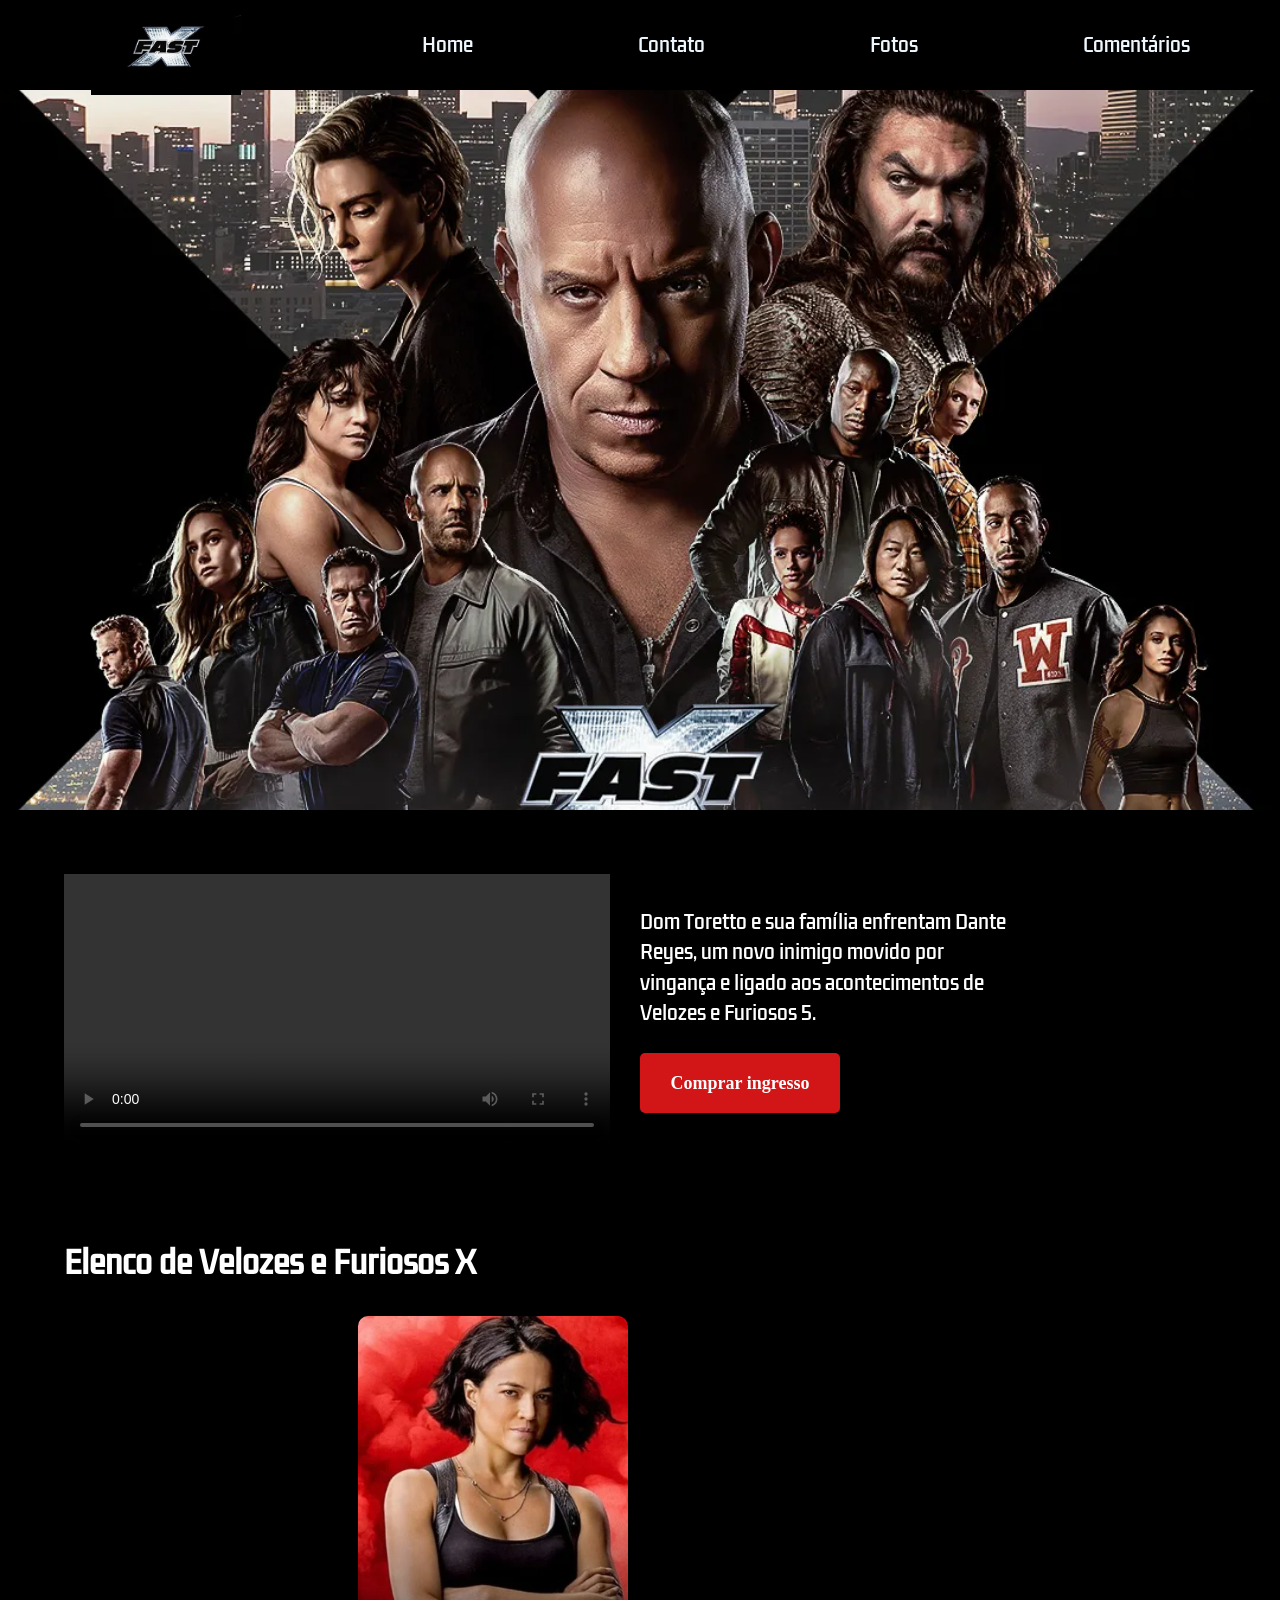
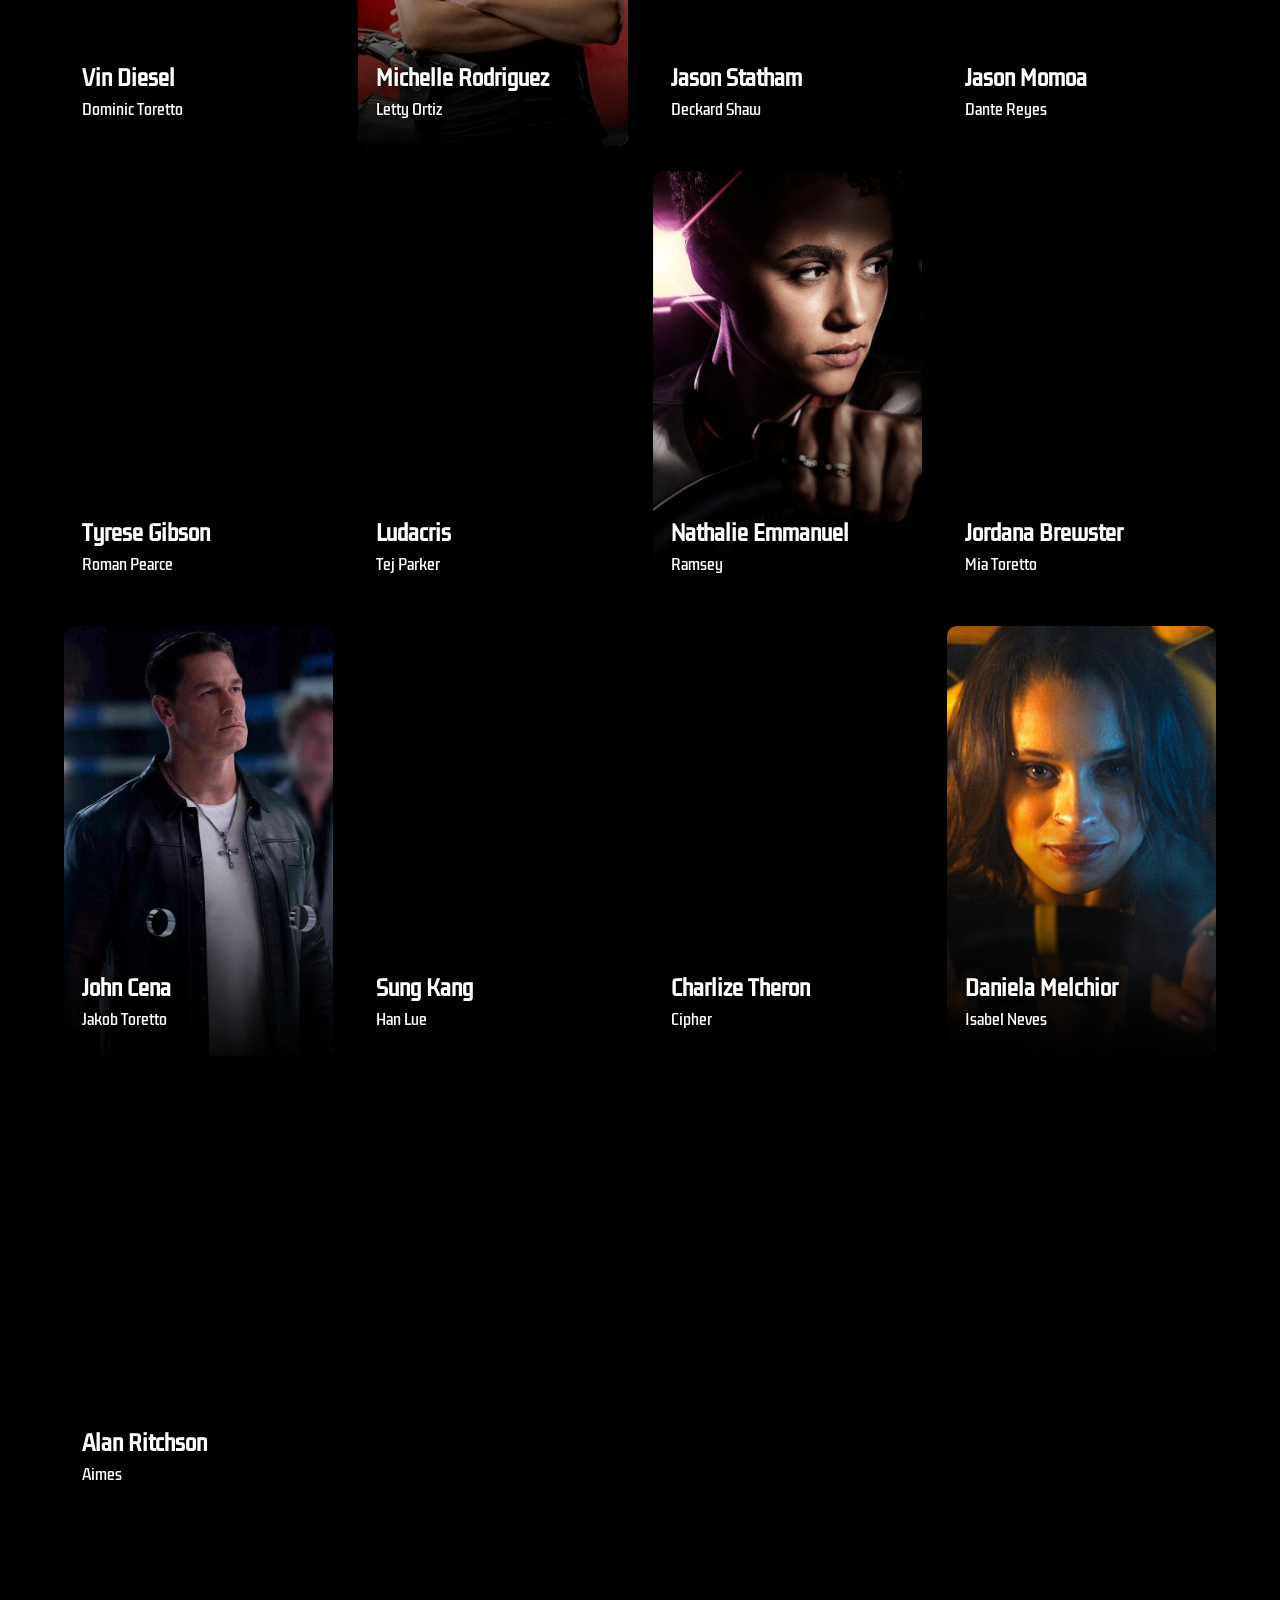
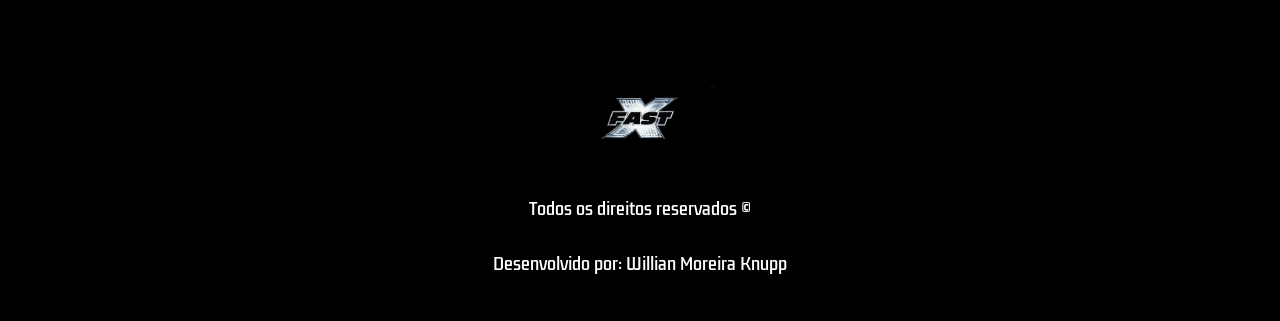
<file: index.html>
<!DOCTYPE html>
<html lang="pt-br">
<head>
    <meta charset="UTF-8">
    <meta name="viewport" content="width=device-width, initial-scale=1.0">
    <title>Velozes e Furiosos X</title>
    <link rel="stylesheet" href="./styles.css">
</head>
<body>

    <header>
        <img id="logo" src="./LOGO.jpg" alt="Logo Velozes e Furiosos">

        <nav>
            <ul>
                <a href="./index.html"><li>Home</li></a>
                <a href="./contato.html"><li>Contato</li></a>
                <a href="./fotos.html"><li>Fotos</li></a>
                <a href="./comentarios.html"><li>Comentários</li></a>
            </ul>
        </nav>
    </header>

    <div id="banner"></div>

    <div id="trailer-container">
        <video controls class="trailer">
            <source src="./TRAILER/VELOZES E FURIOSOS 10.mp4" type="video/mp4">
            Seu navegador não possui suporte para vídeos.
        </video>

        <div id="sinopse">
            <p class="description">
                Dom Toretto e sua família enfrentam Dante Reyes, um novo inimigo
                movido por vingança e ligado aos acontecimentos de Velozes e Furiosos 5.
            </p>

            <a class="button" href="https://www.ingresso.com/filme/velozes-e-furiosos-10" target="_blank" rel="noopener noreferrer">
                Comprar ingresso
            </a>
        </div>
    </div>

    <section class="elenco">
        <h2>Elenco de Velozes e Furiosos X</h2>

        <div class="cards-content">
            <div class="card" style="background-image: url('https://news.store.rambler.ru/img/94c867d5c7e7c8d5d2907a28734ac213?img-1-resize=width%3A100%25%2Cheight%3A560%2Cfit%3Acover&img-format=auto');">
                <span>Vin Diesel</span>
                <small>Dominic Toretto</small>
            </div>

            <div class="card" style="background-image: url(img/Letty.jpg);">
                <span>Michelle Rodriguez</span>
                <small>Letty Ortiz</small>
            </div>

            <div class="card" style="background-image: url('https://www.looper.com/img/gallery/that-fast-x-celebrity-cameo-is-everything-wrong-with-the-film/pete-davidson-is-great-manufactured-tension-isnt-1684443623.jpg');">
                <span>Jason Statham</span>
                <small>Deckard Shaw</small>
            </div>

            <div class="card" style="background-image: url('https://cdn.mos.cms.futurecdn.net/k5zrsH6wLZMEbP9pRN3ygM.jpg');">
                <span>Jason Momoa</span>
                <small>Dante Reyes</small>
            </div>

            <div class="card" style="background-image: url('https://gcp-na-images.contentstack.com/v3/assets/bltea6093859af6183b/bltce44b9fa595eaa6b/698a3d33cabb1d157de516d9/fast-x-family-tree-07.jpg?branch=production');">
                <span>Tyrese Gibson</span>
                <small>Roman Pearce</small>
            </div>

            <div class="card" style="background-image: url('https://www.dexerto.com/cdn-cgi/image/width%3D3840%2Cquality%3D75%2Cformat%3Dauto/https%3A/editors.dexerto.com/wp-content/uploads/2023/05/12/Fast-X-Tej-1024x576.jpg');">
                <span>Ludacris</span>
                <small>Tej Parker</small>
            </div>

            <div class="card" style="background-image: url(img/nathalie.jpg);">
                <span>Nathalie Emmanuel</span>
                <small>Ramsey</small>
            </div>

            <div class="card" style="background-image: url('https://d1uzk9o9cg136f.cloudfront.net/f/16782943/rc/2023/05/15/0e537122d1161bfb5227f3357a0f81048ac93786.jpg');">
                <span>Jordana Brewster</span>
                <small>Mia Toretto</small>
            </div>

            <div class="card" style="background-image: url(img/Jakob.jpg);">
                <span>John Cena</span>
                <small>Jakob Toretto</small>
            </div>

            <div class="card" style="background-image: url('https://ovicio.com.br/wp-content/uploads/2023/05/20230524-ovicio-velozes-e-furiosos-10-sung-kang-han.jpg');">
                <span>Sung Kang</span>
                <small>Han Lue</small>
            </div>

            <div class="card" style="background-image: url('https://www.looper.com/img/gallery/biggest-unanswered-questions-in-fast-x/is-cipher-officially-working-with-the-team-1684401072.jpg');">
                <span>Charlize Theron</span>
                <small>Cipher</small>
            </div>

            <div class="card" style="background-image: url(img/isabel.jpg);">
                <span>Daniela Melchior</span>
                <small>Isabel Neves</small>
            </div>

            <div class="card" style="background-image: url('https://fwmedia.fandomwire.com/wp-content/uploads/2025/08/29155420/Alan-Ritchson-as-Agent-Aimes-in-Fast-X-2023-Credit-Universal-Pictures.jpeg?aspect_ratio=800%3A500&crop=center&format=webp&height=500&quality=85&sharpen=true&width=800');">
                <span>Alan Ritchson</span>
                <small>Aimes</small>
            </div>
        </div>
    </section>

    <footer>
        <img style="object-fit: contain;" id="logo" src="./LOGO.jpg" alt="Logo">

        <span>Todos os direitos reservados ©</span>
        <span>Desenvolvido por: Willian Moreira Knupp</span>

        <nav class="footer-navigation">
            <ul class="footer-list">
                <a href="./index.html"><li>Home</li></a>
                <a href="./contato.html"><li>Contato</li></a>
                <a href="./fotos.html"><li>Fotos</li></a>
                <a href="./comentarios.html"><li>Comentários</li></a>
            </ul>
        </nav>
    </footer>

    <script src="./script.js"></script>
</body>
</html>
</file>
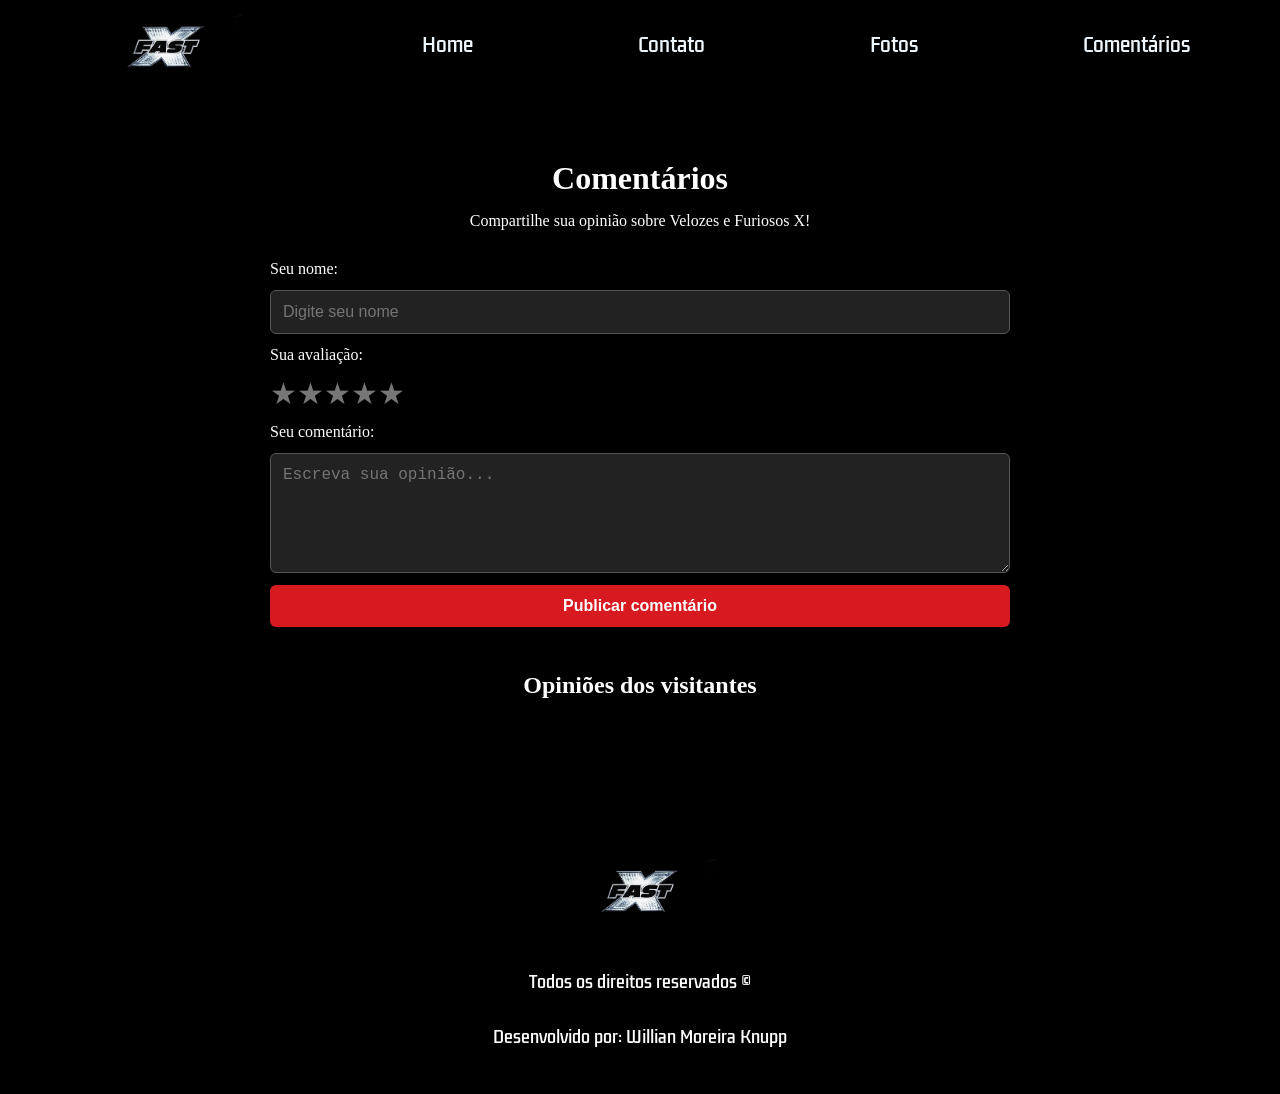
<file: comentarios.html>
<!DOCTYPE html>
<html lang="pt-br">
<head>
    <meta charset="UTF-8">
    <meta name="viewport" content="width=device-width, initial-scale=1.0">
    <title>Comentários - Velozes e Furiosos X</title>
    <link rel="stylesheet" href="./styles.css">
</head>
<body>

    <header>
        <img id="logo" src="./LOGO.jpg" alt="Logo Velozes e Furiosos">

        <nav>
            <ul>
                <a href="./index.html"><li>Home</li></a>
                <a href="./contato.html"><li>Contato</li></a>
                <a href="./fotos.html"><li>Fotos</li></a>
                <a href="./comentarios.html"><li>Comentários</li></a>
            </ul>
        </nav>
    </header>

    <main class="comentarios-container">

        <h1>Comentários</h1>
        <p>Compartilhe sua opinião sobre Velozes e Furiosos X!</p>

        <form id="form-comentario">

            <label for="nome">Seu nome:</label>
            <input type="text" id="nome" placeholder="Digite seu nome" required>

            <label>Sua avaliação:</label>
            <div class="estrelas">
                <input type="radio" name="avaliacao" id="estrela5" value="5" required>
                <label for="estrela5">★</label>

                <input type="radio" name="avaliacao" id="estrela4" value="4">
                <label for="estrela4">★</label>

                <input type="radio" name="avaliacao" id="estrela3" value="3">
                <label for="estrela3">★</label>

                <input type="radio" name="avaliacao" id="estrela2" value="2">
                <label for="estrela2">★</label>

                <input type="radio" name="avaliacao" id="estrela1" value="1">
                <label for="estrela1">★</label>
            </div>

            <label for="mensagem">Seu comentário:</label>
            <textarea id="mensagem" placeholder="Escreva sua opinião..." required></textarea>

            <button type="submit">Publicar comentário</button>

        </form>

        <section class="lista-comentarios">
            <h2>Opiniões dos visitantes</h2>
            <div id="comentarios-publicados"></div>
        </section>

    </main>

    <footer>
        <img style="object-fit: contain;" id="logo" src="./LOGO.jpg" alt="Logo">
        <span>Todos os direitos reservados ©</span>
        <span>Desenvolvido por: Willian Moreira Knupp</span>
    </footer>

    <script src="./comentarios.js"></script>

</body>
</html>
</file>
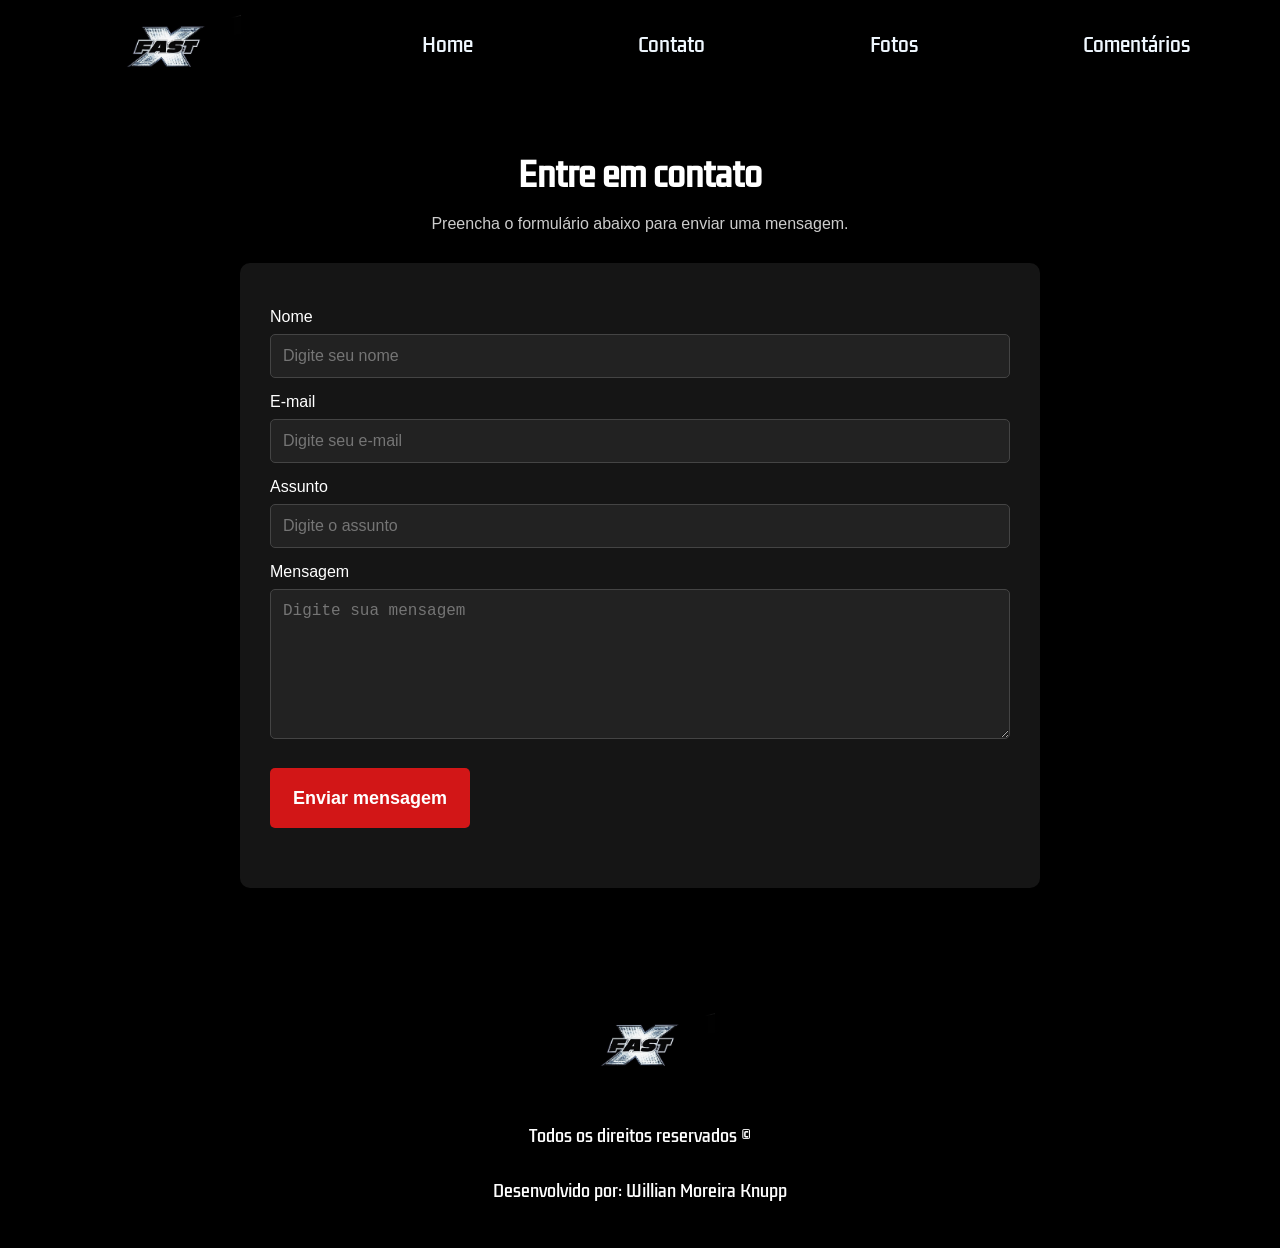
<file: contato.html>
<!DOCTYPE html>
<html lang="pt-br">
<head>
    <meta charset="UTF-8">
    <meta name="viewport" content="width=device-width, initial-scale=1.0">
    <title>Contato - Velozes e Furiosos X</title>
    <link rel="stylesheet" href="./styles.css">
</head>
<body>

    <header>
        <img id="logo" src="./LOGO.jpg" alt="Logo Velozes e Furiosos">

        <nav>
            <ul>
                <a href="./index.html"><li>Home</li></a>
                <a href="./contato.html"><li>Contato</li></a>
                <a href="./fotos.html"><li>Fotos</li></a>
                <a href="./comentarios.html"><li>Comentários</li></a>
            </ul>
        </nav>
    </header>

    <main class="contato-container">
        <h1>Entre em contato</h1>
        <p>Preencha o formulário abaixo para enviar uma mensagem.</p>

        <form class="formulario-contato" id="form-contato">
            <label for="nome">Nome</label>
            <input type="text" id="nome" name="nome" placeholder="Digite seu nome">

            <label for="email">E-mail</label>
            <input type="email" id="email" name="email" placeholder="Digite seu e-mail">

            <label for="assunto">Assunto</label>
            <input type="text" id="assunto" name="assunto" placeholder="Digite o assunto">

            <label for="mensagem">Mensagem</label>
            <textarea id="mensagem" name="mensagem" placeholder="Digite sua mensagem"></textarea>

            <button class="button" type="submit">Enviar mensagem</button>

            <p id="mensagem-formulario"></p>
        </form>
    </main>

    <footer>
        <img style="object-fit: contain;" id="logo" src="./LOGO.jpg" alt="Logo">

        <span>Todos os direitos reservados ©</span>
        <span>Desenvolvido por: Willian Moreira Knupp</span>

        <nav class="footer-navigation">
            <ul class="footer-list">
                <a href="./index.html"><li>Home</li></a>
                <a href="./contato.html"><li>Contato</li></a>
                <a href="./fotos.html"><li>Fotos</li></a>
                <a href="./comentarios.html"><li>Comentários</li></a>
            </ul>
        </nav>
    </footer>

    <script src="./script.js"></script>
</body>
</html>
</file>
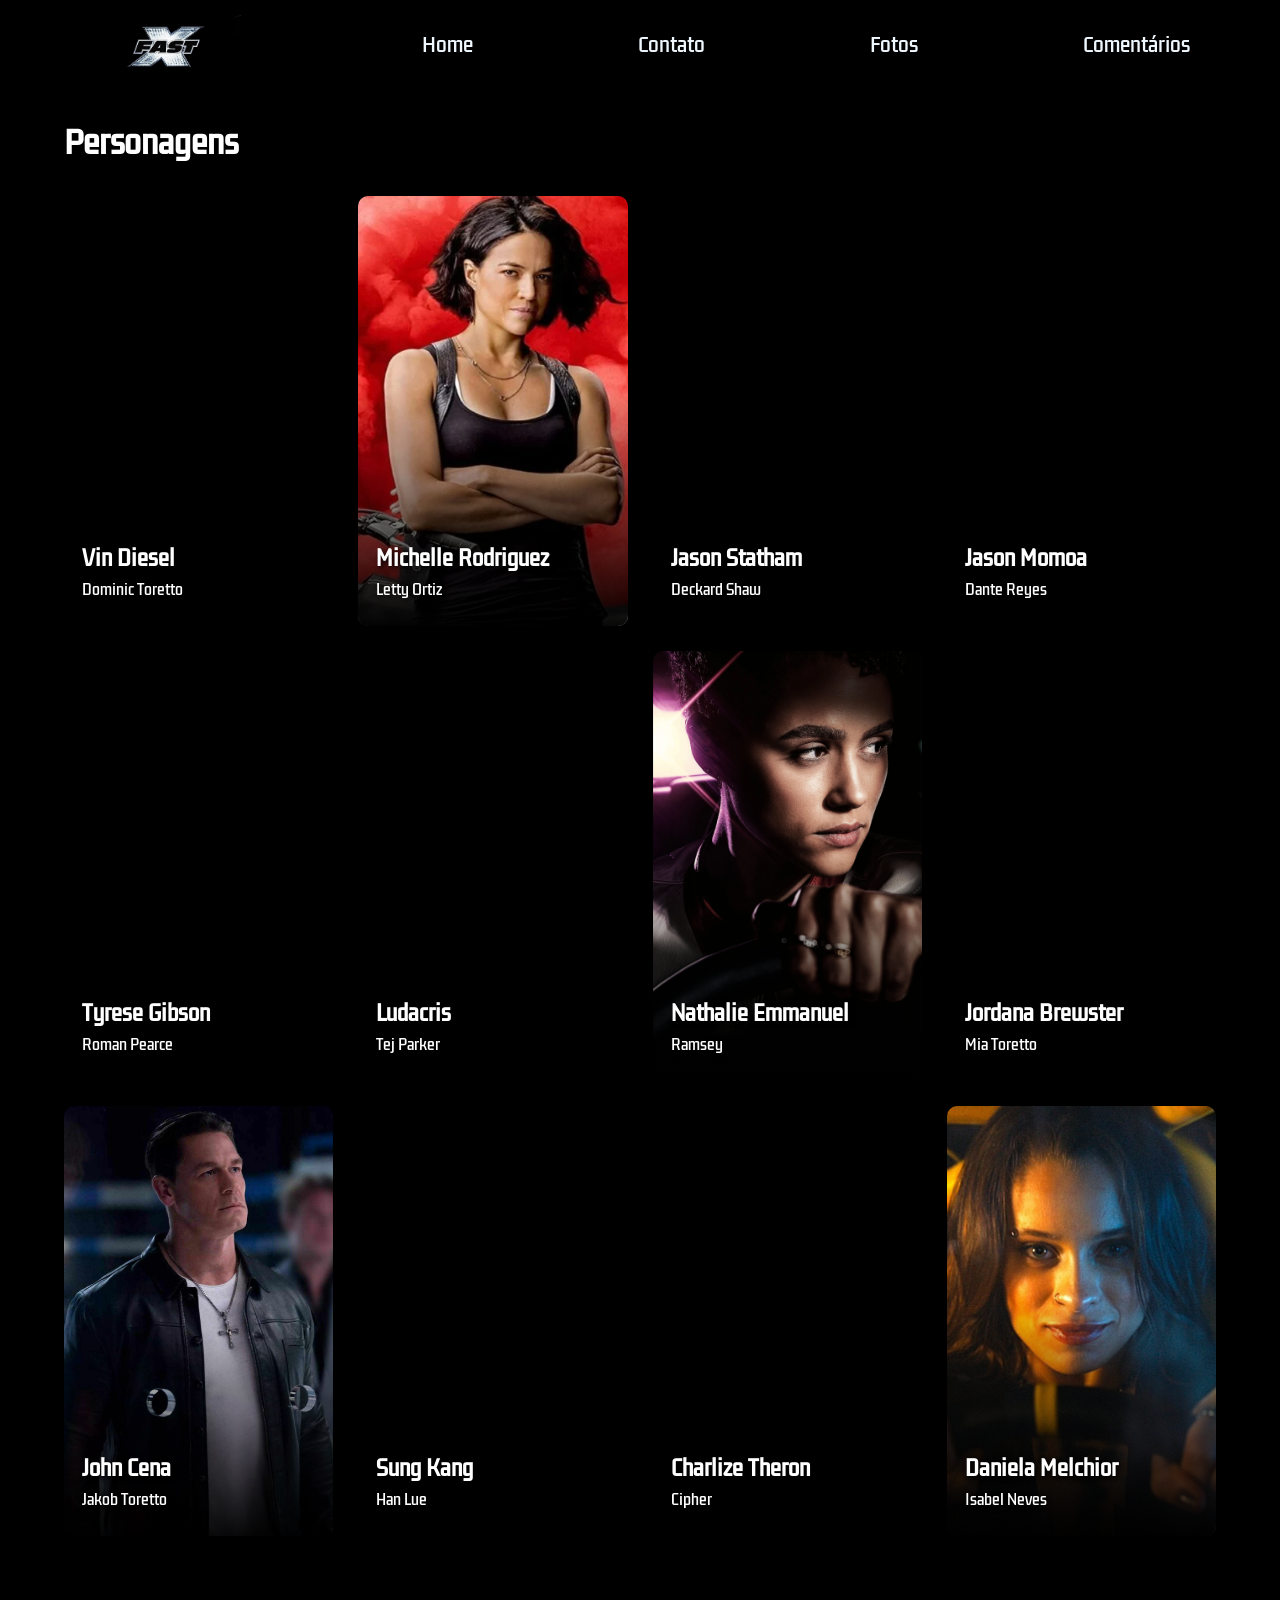
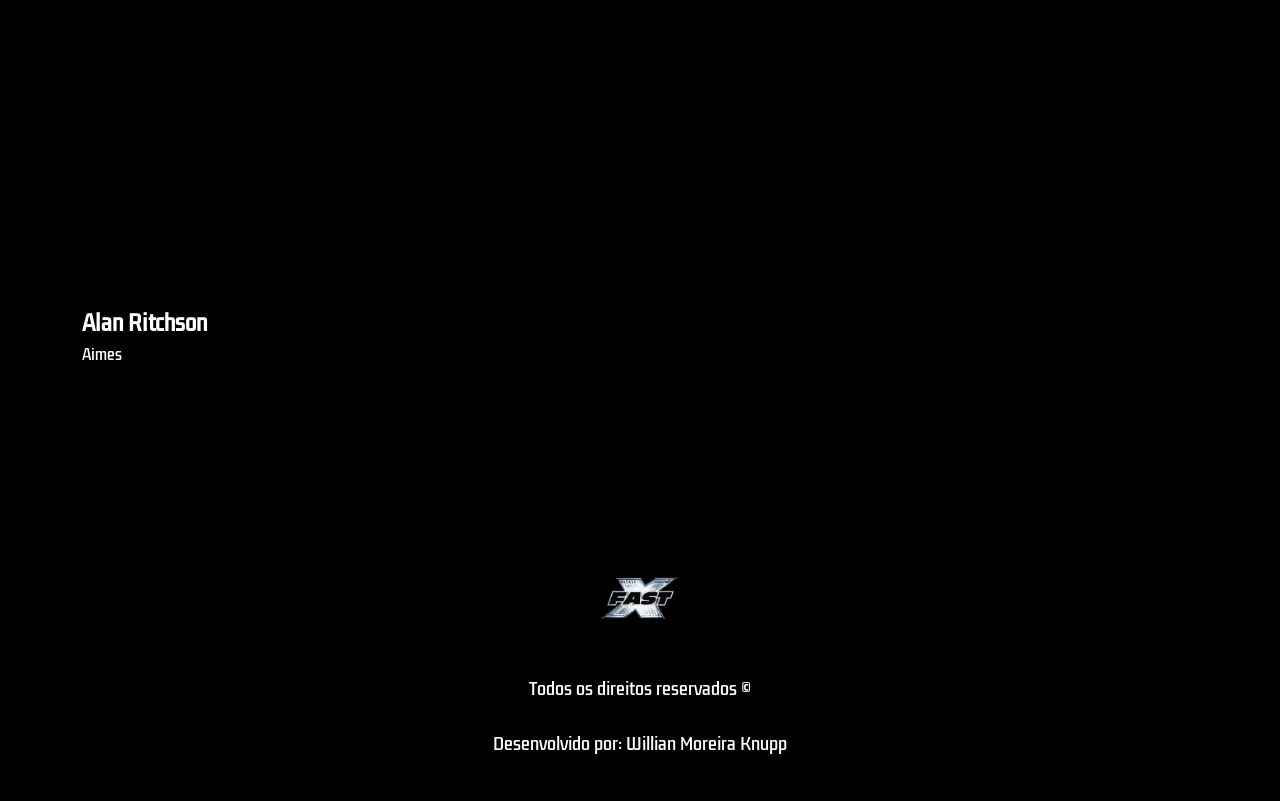
<file: fotos.html>
<!DOCTYPE html>
<html lang="pt-br">
<head>
    <meta charset="UTF-8">
    <meta name="viewport" content="width=device-width, initial-scale=1.0">
    <title>Fotos - Velozes e Furiosos X</title>
    <link rel="stylesheet" href="./styles.css">
</head>
<body>

    <header>
        <img id="logo" src="./LOGO.jpg" alt="Logo Velozes e Furiosos">

        <nav>
            <ul>
                <a href="./index.html"><li>Home</li></a>
                <a href="./contato.html"><li>Contato</li></a>
                <a href="./fotos.html"><li>Fotos</li></a>
                <a href="./comentarios.html"><li>Comentários</li></a>
            </ul>
        </nav>
    </header>

    <section class="elenco fotos-page">
        <h2>Personagens</h2>

        <div class="cards-content">
            <div class="card" style="background-image: url('https://news.store.rambler.ru/img/94c867d5c7e7c8d5d2907a28734ac213?img-1-resize=width%3A100%25%2Cheight%3A560%2Cfit%3Acover&img-format=auto');">
                <span>Vin Diesel</span>
                <small>Dominic Toretto</small>
            </div>

            <div class="card" style="background-image: url(img/Letty.jpg);">
                <span>Michelle Rodriguez</span>
                <small>Letty Ortiz</small>
            </div>

            <div class="card" style="background-image: url('https://www.looper.com/img/gallery/that-fast-x-celebrity-cameo-is-everything-wrong-with-the-film/pete-davidson-is-great-manufactured-tension-isnt-1684443623.jpg');">
                <span>Jason Statham</span>
                <small>Deckard Shaw</small>
            </div>

            <div class="card" style="background-image: url('https://cdn.mos.cms.futurecdn.net/k5zrsH6wLZMEbP9pRN3ygM.jpg');">
                <span>Jason Momoa</span>
                <small>Dante Reyes</small>
            </div>

            <div class="card" style="background-image: url('https://gcp-na-images.contentstack.com/v3/assets/bltea6093859af6183b/bltce44b9fa595eaa6b/698a3d33cabb1d157de516d9/fast-x-family-tree-07.jpg?branch=production');">
                <span>Tyrese Gibson</span>
                <small>Roman Pearce</small>
            </div>

            <div class="card" style="background-image: url('https://www.dexerto.com/cdn-cgi/image/width%3D3840%2Cquality%3D75%2Cformat%3Dauto/https%3A/editors.dexerto.com/wp-content/uploads/2023/05/12/Fast-X-Tej-1024x576.jpg');">
                <span>Ludacris</span>
                <small>Tej Parker</small>
            </div>

            <div class="card" style="background-image: url(img/nathalie.jpg);">
                <span>Nathalie Emmanuel</span>
                <small>Ramsey</small>
            </div>

            <div class="card" style="background-image: url('https://d1uzk9o9cg136f.cloudfront.net/f/16782943/rc/2023/05/15/0e537122d1161bfb5227f3357a0f81048ac93786.jpg');">
                <span>Jordana Brewster</span>
                <small>Mia Toretto</small>
            </div>

            <div class="card" style="background-image: url(img/Jakob.jpg);">
                <span>John Cena</span>
                <small>Jakob Toretto</small>
            </div>

            <div class="card" style="background-image: url('https://ovicio.com.br/wp-content/uploads/2023/05/20230524-ovicio-velozes-e-furiosos-10-sung-kang-han.jpg');">
                <span>Sung Kang</span>
                <small>Han Lue</small>
            </div>

            <div class="card" style="background-image: url('https://www.looper.com/img/gallery/biggest-unanswered-questions-in-fast-x/is-cipher-officially-working-with-the-team-1684401072.jpg');">
                <span>Charlize Theron</span>
                <small>Cipher</small>
            </div>

            <div class="card" style="background-image: url(img/isabel.jpg);">
                <span>Daniela Melchior</span>
                <small>Isabel Neves</small>
            </div>

            <div class="card" style="background-image: url('https://fwmedia.fandomwire.com/wp-content/uploads/2025/08/29155420/Alan-Ritchson-as-Agent-Aimes-in-Fast-X-2023-Credit-Universal-Pictures.jpeg?aspect_ratio=800%3A500&crop=center&format=webp&height=500&quality=85&sharpen=true&width=800');">
                <span>Alan Ritchson</span>
                <small>Aimes</small>
            </div>
        </div>
    </section>

    <footer>
        <img style="object-fit: contain;" id="logo" src="./LOGO.jpg" alt="Logo">
        <span>Todos os direitos reservados ©</span>
        <span>Desenvolvido por: Willian Moreira Knupp</span>
    </footer>

</body>
</html>
</file>
<file: styles.css>
@import url('https://fonts.googleapis.com/css2?family=Kdam+Thmor+Pro&display=swap');

* {
    margin: 0;
    padding: 0;
    box-sizing: border-box;
    list-style: none;
    text-decoration: none;
}

body {
    background-color: #000;
    color: #fff;
    min-height: 100vh;
}

header {
    height: 90px;
    display: flex;
    justify-content: space-around;
    align-items: center;
}

nav {
    width: 60%;
}

ul {
    display: flex;
    width: 100%;
    justify-content: space-between;
}

li {
    color: aliceblue;
    cursor: pointer;
    font-size: 19px;
    transition: .5s;
    font-family: 'Kdam Thmor Pro', sans-serif;
}

li:hover {
    color: aqua;
}

#logo {
    width: 150px;
    height: auto;
}

#banner {
    background-image: url('./banner.webp');
    background-position: 50% 50%;
    background-size: cover;
    width: 100%;
    height: 720px;
}

#trailer-container {
    width: 100%;
    min-height: 400px;
    display: flex;
    justify-content: center;
    align-items: center;
    padding: 40px 5%;
}

.trailer {
    width: 50%;
    max-width: 700px;
}

#sinopse {
    width: 50%;
    display: flex;
    flex-direction: column;
    justify-content: space-between;
    margin: 30px;
}

.description {
    color: #fff;
    font-size: 19px;
    font-family: 'Kdam Thmor Pro', sans-serif;
    width: 70%;
    line-height: 1.6;
}

.button {
    width: 200px;
    height: 60px;
    background-color: #d21617;
    color: #fff;
    padding: 8px 10px;
    border-radius: 5px;
    cursor: pointer;
    transition: .8s;
    font-size: 18px;
    display: flex;
    justify-content: center;
    align-items: center;
    font-weight: bold;
    border: none;
    outline: none;
    margin-top: 25px;
}

.button:hover {
    background-color: #fff;
    color: #000;
}

/* Elenco */
.elenco {
    width: 100%;
    padding: 30px 5% 60px;
}

.elenco h2 {
    font-family: 'Kdam Thmor Pro', sans-serif;
    font-size: 30px;
    margin-bottom: 30px;
}

.actor-cards-container {
    width: 100%;
    display: flex;
    justify-content: center;
    margin-top: 50px;
}

.cards-content {
    width: 100%;
    display: grid;
    grid-template-columns: repeat(4, 1fr);
    gap: 25px;
}

.card {
    width: 100%;
    height: 430px;
    background-size: cover;
    background-position: center 30%;
    border-radius: 10px;
    overflow: hidden;
    cursor: pointer;
    transition: .4s;
    display: flex;
    flex-direction: column;
    justify-content: flex-end;
    padding: 25px 18px;
    color: #fff;
    font-family: 'Kdam Thmor Pro', sans-serif;
    text-shadow: 2px 2px 5px #000;
    position: relative;
}

.card::after {
    content: '';
    position: absolute;
    inset: 45% 0 0;
    background: linear-gradient(transparent, rgba(0,0,0,.95));
}

.card span,
.card small {
    position: relative;
    z-index: 1;
}

.card span {
    font-size: 20px;
    font-weight: bold;
}

.card small {
    font-size: 14px;
    margin-top: 5px;
}

.card:hover {
    transform: translateY(-6px);
}

.fotos-page {
    min-height: 700px;
}

footer {
    min-height: 300px;
    margin-top: 50px;
    padding: 30px 10px;
    display: flex;
    flex-direction: column;
    align-items: center;
    justify-content: space-around;
    text-align: center;
}

footer span {
    color: #fff;
    font-family: 'Kdam Thmor Pro', sans-serif;
}

.footer-navigation {
    display: none;
}

.footer-list {
    display: flex;
    flex-direction: column;
    align-items: center;
    gap: 15px;
}

/* Página de contato */
.contato-container {
    width: 90%;
    max-width: 800px;
    margin: 60px auto;
}

.contato-container h1 {
    text-align: center;
    font-family: 'Kdam Thmor Pro', sans-serif;
    margin-bottom: 15px;
}

.contato-container p {
    text-align: center;
    color: #ccc;
    font-family: Arial, sans-serif;
    margin-bottom: 30px;
}

.formulario-contato {
    background-color: #151515;
    padding: 30px;
    border-radius: 10px;
}

.formulario-contato label {
    display: block;
    margin-bottom: 8px;
    margin-top: 15px;
    font-family: Arial, sans-serif;
}

.formulario-contato input,
.formulario-contato textarea {
    width: 100%;
    padding: 12px;
    border: 1px solid #444;
    border-radius: 5px;
    background-color: #222;
    color: #fff;
    font-size: 16px;
}

.formulario-contato textarea {
    min-height: 150px;
    resize: vertical;
}

.formulario-contato .button {
    margin-top: 25px;
}

#mensagem-formulario {
    margin-top: 20px;
    text-align: center;
    color: #7CFF7C;
    font-family: Arial, sans-serif;
}

@media(max-width: 768px) {
    header {
        height: 80px;
    }

    header nav {
        display: none;
    }

    #banner {
        height: 450px;
        background-position: 40%;
    }

    #trailer-container {
        flex-direction: column;
        height: auto;
    }

    .trailer {
        width: 100%;
    }

    #sinopse {
        width: 95%;
        margin: 30px 0;
    }

    .description {
        width: 100%;
    }

    .button {
        width: 100%;
        margin-top: 30px;
    }

    .cards-content {
        grid-template-columns: repeat(2, 1fr);
        margin-top: 30px;
    }

    .card {
        height: 360px;
    }

    .elenco h2 {
        font-size: 25px;
    }

    .footer-navigation {
        display: block;
        width: 100%;
    }

    .footer-list {
        margin-top: 15px;
    }

    .contato-container {
        width: 90%;
        margin: 40px auto;
    }
}

@media(max-width: 500px) {
    .cards-content {
        grid-template-columns: 1fr;
    }

    .card {
        height: 430px;
    }
}


/* ÁREA DE COMENTÁRIOS */

.comentarios-container {
    max-width: 800px;
    margin: 40px auto;
    padding: 30px;
    color: white;
}

.comentarios-container h1,
.comentarios-container h2 {
    text-align: center;
    margin-bottom: 15px;
}

.comentarios-container > p {
    text-align: center;
    margin-bottom: 30px;
}

#form-comentario {
    display: flex;
    flex-direction: column;
    gap: 12px;
}

#form-comentario input[type="text"],
#form-comentario textarea {
    padding: 12px;
    border: 1px solid #555;
    border-radius: 6px;
    background: #222;
    color: white;
    font-size: 16px;
}

#form-comentario textarea {
    min-height: 120px;
    resize: vertical;
}

.estrelas {
    display: flex;
    flex-direction: row-reverse;
    justify-content: flex-end;
    width: fit-content;
}

.estrelas input {
    display: none;
}

.estrelas label {
    color: #777;
    font-size: 30px;
    cursor: pointer;
}

.estrelas input:checked ~ label,
.estrelas label:hover,
.estrelas label:hover ~ label {
    color: gold;
}

#form-comentario button {
    padding: 12px;
    border: none;
    border-radius: 6px;
    background: #d71920;
    color: white;
    font-size: 16px;
    font-weight: bold;
    cursor: pointer;
}

#form-comentario button:hover {
    background: #a80f15;
}

.lista-comentarios {
    margin-top: 45px;
}

.comentario-card {
    background: #222;
    padding: 18px;
    margin-top: 15px;
    border-radius: 8px;
    border-left: 4px solid #d71920;
}

.comentario-card h3 {
    margin-bottom: 8px;
}

.comentario-card .avaliacao {
    color: gold;
    margin-bottom: 10px;
}
</file>
